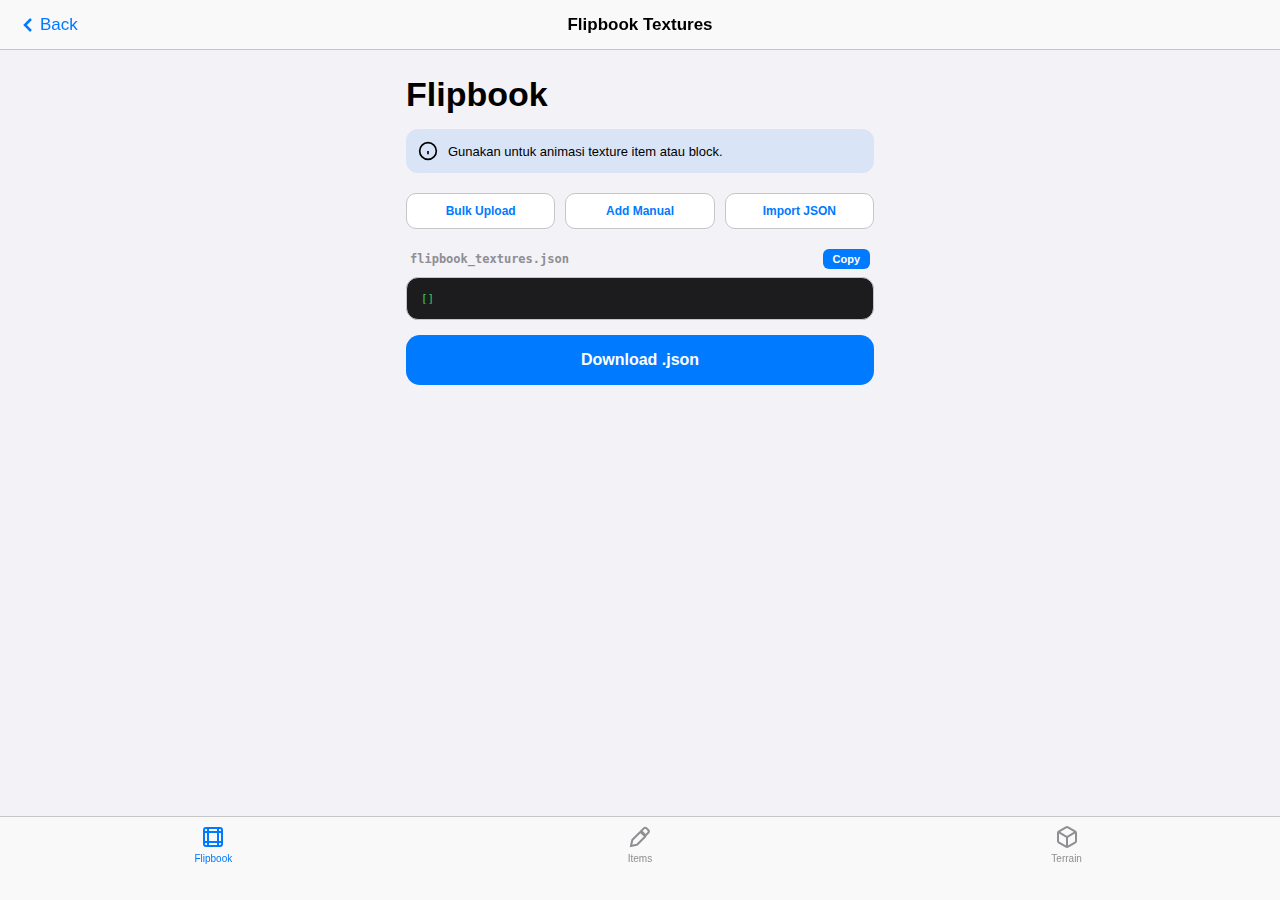
<file: tool/textures/index.html>
<!DOCTYPE html>
<html lang="id">
<head>
    <meta charset="UTF-8">
    <meta name="viewport" content="width=device-width, initial-scale=1.0, maximum-scale=1.0, user-scalable=no">
    <title>MC Atlas Generator Pro</title>
    <link rel="stylesheet" href="style.css">
</head>
<body>

    <!-- Top Navigation -->
    <div class="ios-top-bar">
        <a href="../../index.html" class="ios-back-btn">
            <svg viewBox="0 0 24 24" width="24" height="24" fill="none" stroke="currentColor" stroke-width="2.5"><path d="M15 18l-6-6 6-6"/></svg>
            <span>Back</span>
        </a>
        <div class="ios-nav-title" id="nav-title">Flipbook Textures</div>
        <div style="width: 60px;"></div>
    </div>

    <div class="container">
        
        <!-- TAB 1: FLIPBOOK -->
        <div id="tab-flip" class="tab-content active">
            <h1 class="ios-large-title">Flipbook</h1>
            <div class="ios-info-box">
                <svg width="20" height="20" viewBox="0 0 24 24" fill="none" stroke="currentColor" stroke-width="2"><circle cx="12" cy="12" r="10"/><line x1="12" y1="16" x2="12" y2="12"/><line x1="12" y1="8" x2="12.01" y2="8"/></svg>
                <div class="info-content">Gunakan untuk animasi texture item atau block.</div>
            </div>

            <div class="action-grid">
                <button class="btn-action" onclick="document.getElementById('upFlip').click()">Bulk Upload</button>
                <button class="btn-action" onclick="addManual('flip')">Add Manual</button>
                <button class="btn-action" onclick="document.getElementById('importFlip').click()">Import JSON</button>
            </div>
            <input type="file" id="upFlip" multiple accept="image/*" hidden onchange="bulkUpload(this, 'flip')">
            <input type="file" id="importFlip" accept=".json" hidden onchange="importJSON(this, 'flip')">

            <div id="list-flip"></div>

            <div class="preview-header-box">
                <span class="file-name">flipbook_textures.json</span>
                <button class="btn-copy" onclick="copyCode('codeFlip')">Copy</button>
            </div>
            <div class="code-wrapper"><pre id="codeFlip"></pre></div>
            <button class="btn-download" onclick="exportJSON('flip')">Download .json</button>
        </div>

        <!-- TAB 2: ITEM -->
        <div id="tab-item" class="tab-content">
            <h1 class="ios-large-title">Item Texture</h1>
            <div class="card">
                <div class="form-row"><label>Pack Name</label><input type="text" id="itemRP" value="vanilla" oninput="updatePreview()"></div>
                <div class="form-row"><label>Atlas Name</label><input type="text" id="itemAtlas" value="atlas.items" oninput="updatePreview()"></div>
            </div>

            <div class="action-grid">
                <button class="btn-action" onclick="document.getElementById('upItem').click()">Bulk Upload</button>
                <button class="btn-action" onclick="addManual('item')">Add Manual</button>
                <button class="btn-action" onclick="document.getElementById('importItem').click()">Import JSON</button>
            </div>
            <input type="file" id="upItem" multiple accept="image/*" hidden onchange="bulkUpload(this, 'item')">
            <input type="file" id="importItem" accept=".json" hidden onchange="importJSON(this, 'item')">

            <div id="list-item"></div>

            <div class="preview-header-box">
                <span class="file-name">item_texture.json</span>
                <button class="btn-copy" onclick="copyCode('codeItem')">Copy</button>
            </div>
            <div class="code-wrapper"><pre id="codeItem"></pre></div>
            <button class="btn-download" style="background:var(--success)" onclick="exportJSON('item')">Download .json</button>
        </div>

        <!-- TAB 3: TERRAIN -->
        <div id="tab-terrain" class="tab-content">
            <h1 class="ios-large-title">Terrain</h1>
            <div class="card">
                <div class="form-row"><label>Pack Name</label><input type="text" id="terrainRP" value="vanilla" oninput="updatePreview()"></div>
                <div class="form-row"><label>Padding</label><input type="number" id="terrainPad" value="8" oninput="updatePreview()"></div>
            </div>

            <div class="action-grid">
                <button class="btn-action" onclick="document.getElementById('upTerrain').click()">Bulk Upload</button>
                <button class="btn-action" onclick="addManual('terrain')">Add Manual</button>
                <button class="btn-action" onclick="document.getElementById('importTerrain').click()">Import JSON</button>
            </div>
            <input type="file" id="upTerrain" multiple accept="image/*" hidden onchange="bulkUpload(this, 'terrain')">
            <input type="file" id="importTerrain" accept=".json" hidden onchange="importJSON(this, 'terrain')">

            <div id="list-terrain"></div>

            <div class="preview-header-box">
                <span class="file-name">terrain_texture.json</span>
                <button class="btn-copy" onclick="copyCode('codeTerrain')">Copy</button>
            </div>
            <div class="code-wrapper"><pre id="codeTerrain"></pre></div>
            <button class="btn-download" style="background:var(--warning)" onclick="exportJSON('terrain')">Download .json</button>
        </div>
    </div>

    <!-- Bottom Navigation -->
    <div class="ios-bottom-bar">
        <div class="ios-tab active" onclick="switchMenu('flip', this)">
            <svg viewBox="0 0 24 24" fill="none" stroke="currentColor" stroke-width="2"><rect x="3" y="3" width="18" height="18" rx="2"/><path d="M7 3v18M17 3v18M3 7h18M3 17h18"/></svg>
            <span>Flipbook</span>
        </div>
        <div class="ios-tab" onclick="switchMenu('item', this)">
            <svg viewBox="0 0 24 24" fill="none" stroke="currentColor" stroke-width="2"><path d="M20.2 7.8l-2.6 2.6-4.4-4.4 2.6-2.6a2 2 0 0 1 2.8 0l1.6 1.6a2 2 0 0 1 0 2.8zM12.5 6.7L4.7 14.5a2.1 2.1 0 0 0-.5.8L3 21l5.7-1.2c.3-.1.6-.3.8-.5l7.8-7.8-4.8-4.8z"/></svg>
            <span>Items</span>
        </div>
        <div class="ios-tab" onclick="switchMenu('terrain', this)">
            <svg viewBox="0 0 24 24" fill="none" stroke="currentColor" stroke-width="2"><path d="M21 16V8a2 2 0 0 0-1-1.73l-7-4a2 2 0 0 0-2 0l-7 4A2 2 0 0 0 3 8v8a2 2 0 0 0 1 1.73l7 4a2 2 0 0 0 2 0l7-4A2 2 0 0 0 21 16z"/><polyline points="3.27 6.96 12 12.01 20.73 6.96"/><line x1="12" y1="22.08" x2="12" y2="12"/></svg>
            <span>Terrain</span>
        </div>
    </div>

    <script src="script.js"></script>
</body>
</html>
</file>
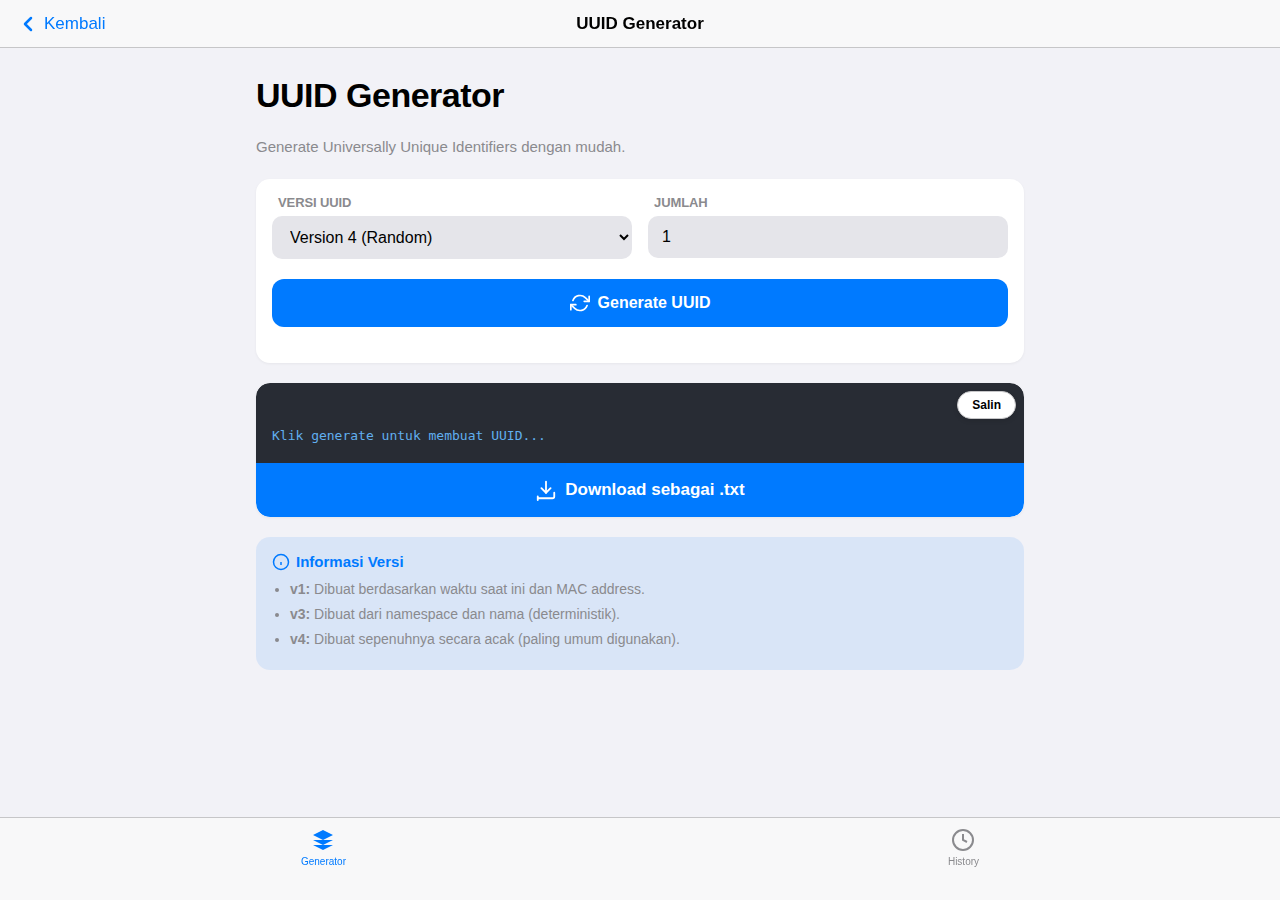
<file: tool/uuid/index.html>
<!DOCTYPE html>
<html lang="id">
<head>
    <meta charset="UTF-8">
    <meta name="viewport" content="width=device-width, initial-scale=1.0, maximum-scale=1.0, user-scalable=no">
    <title>UUID Generator - iOS Style</title>
    <link rel="stylesheet" href="style.css">
</head>
<body>

    <!-- iOS Top Navigation Bar -->
    <nav class="ios-top-bar">
        <a href="../../index.html" class="ios-back-btn">
            <svg viewBox="0 0 24 24" width="24" height="24" stroke="currentColor" stroke-width="2.5" fill="none" stroke-linecap="round" stroke-linejoin="round"><polyline points="15 18 9 12 15 6"></polyline></svg>
            Kembali
        </a>
        <div class="ios-nav-title">UUID Generator</div>
        <div style="width: 60px;"></div> <!-- Spacer -->
    </nav>

    <div class="container">
        <h1 class="ios-large-title">UUID Generator</h1>
        <p class="ios-subtitle">Generate Universally Unique Identifiers dengan mudah.</p>

        <!-- Configuration Card -->
        <div class="card">
            <div class="form-grid">
                <div>
                    <label for="uuid-version">Versi UUID</label>
                    <select id="uuid-version">
                        <option value="4">Version 4 (Random)</option>
                        <option value="1">Version 1 (Time-based)</option>
                        <option value="3">Version 3 (Namespace MD5)</option>
                    </select>
                </div>
                <div>
                    <label for="uuid-count">Jumlah</label>
                    <input type="number" id="uuid-count" value="1" min="1" max="100">
                </div>
            </div>

            <div id="v3-settings" style="display: none; margin-top: 15px;">
                <label>Namespace (v3)</label>
                <input type="text" id="uuid-namespace" placeholder="Contoh: 6ba7b810-9dad-11d1-80b4-00c04fd430c8">
                <label style="margin-top: 10px;">Nama</label>
                <input type="text" id="uuid-name" placeholder="Masukkan nama...">
            </div>

            <button class="btn btn-add" id="generate-btn" style="margin-top: 20px;">
                <svg viewBox="0 0 24 24" fill="none" stroke="currentColor" stroke-width="2" stroke-linecap="round" stroke-linejoin="round"><polyline points="23 4 23 10 17 10"></polyline><polyline points="1 20 1 14 7 14"></polyline><path d="M3.51 9a9 9 0 0 1 14.85-3.36L23 10M1 14l4.64 4.36A9 9 0 0 0 20.49 15"></path></svg>
                Generate UUID
            </button>
        </div>

        <!-- Result Card -->
        <div class="card code-card" style="position: relative;">
            <button class="btn-copy" id="copy-btn">Salin</button>
            <pre id="output-box">Klik generate untuk membuat UUID...</pre>
            <button class="btn btn-download" id="download-btn">
                <svg viewBox="0 0 24 24" fill="none" stroke="currentColor" stroke-width="2" stroke-linecap="round" stroke-linejoin="round"><path d="M21 15v4a2 2 0 0 1-2 2H5a2 2 0 0 1-2-2v4"></path><polyline points="7 10 12 15 17 10"></polyline><line x1="12" y1="15" x2="12" y2="3"></line></svg>
                Download sebagai .txt
            </button>
        </div>

        <!-- Info Box -->
        <div class="info-box">
            <div class="info-title">
                <svg viewBox="0 0 24 24" fill="none" stroke="currentColor" stroke-width="2"><circle cx="12" cy="12" r="10"></circle><line x1="12" y1="16" x2="12" y2="12"></line><line x1="12" y1="8" x2="12.01" y2="8"></line></svg>
                Informasi Versi
            </div>
            <div class="info-content">
                <ul>
                    <li><strong>v1:</strong> Dibuat berdasarkan waktu saat ini dan MAC address.</li>
                    <li><strong>v3:</strong> Dibuat dari namespace dan nama (deterministik).</li>
                    <li><strong>v4:</strong> Dibuat sepenuhnya secara acak (paling umum digunakan).</li>
                </ul>
            </div>
        </div>
    </div>

    <!-- Tab Bar (Optional iOS UI) -->
    <div class="ios-bottom-bar">
        <a href="#" class="ios-tab active">
            <svg viewBox="0 0 24 24" fill="currentColor"><path d="M12 2L2 7l10 5 10-5-10-5zM2 17l10 5 10-5M2 12l10 5 10-5"></path></svg>
            Generator
        </a>
        <a href="#" class="ios-tab" onclick="alert('Fitur History segera hadir!')">
            <svg viewBox="0 0 24 24" fill="none" stroke="currentColor" stroke-width="2"><circle cx="12" cy="12" r="10"></circle><polyline points="12 6 12 12 16 14"></polyline></svg>
            History
        </a>
    </div>

    <script src="script.js"></script>
</body>
</html>
</file>
<file: tool/textures/style.css>
:root {
    --bg: #F2F2F7; --card: #FFFFFF; --text: #000000; --text-sec: #8E8E93;
    --accent: #007AFF; --success: #34C759; --warning: #FF9500; --danger: #FF3B30;
    --border: #C6C6C8; --nav-bg: rgba(249, 249, 249, 0.94); --code-bg: #1C1C1E;
}
@media (prefers-color-scheme: dark) {
    :root { --bg: #000000; --card: #1C1C1E; --text: #FFFFFF; --border: #38383A; --nav-bg: rgba(28, 28, 30, 0.94); }
}

* { box-sizing: border-box; -webkit-tap-highlight-color: transparent; margin: 0; padding: 0; }
body { font-family: -apple-system, BlinkMacSystemFont, sans-serif; background: var(--bg); color: var(--text); padding-top: 60px; padding-bottom: 100px; }
.container { max-width: 500px; margin: 0 auto; padding: 0 16px; }

.ios-top-bar { position: fixed; top: 0; left: 0; right: 0; height: 50px; background: var(--nav-bg); backdrop-filter: blur(20px); border-bottom: 0.5px solid var(--border); display: flex; align-items: center; justify-content: space-between; padding: 0 16px; z-index: 1000; }
.ios-back-btn { color: var(--accent); text-decoration: none; display: flex; align-items: center; font-size: 17px; }
.ios-nav-title { font-weight: 600; font-size: 17px; position: absolute; left: 50%; transform: translateX(-50%); white-space: nowrap; }

.ios-large-title { font-size: 34px; font-weight: 700; margin: 15px 0; }
.ios-info-box { background: rgba(0, 122, 255, 0.1); border-radius: 12px; padding: 12px; display: flex; gap: 10px; align-items: center; margin-bottom: 20px; }
.info-content { font-size: 13px; }

.action-grid { display: grid; grid-template-columns: 1fr 1fr 1fr; gap: 10px; margin-bottom: 20px; }
.btn-action { background: var(--card); border: 0.5px solid var(--border); border-radius: 10px; padding: 10px 5px; font-size: 12px; font-weight: 600; color: var(--accent); cursor: pointer; }
.btn-action:active { background: var(--bg); }

.card { background: var(--card); border-radius: 12px; border: 0.5px solid var(--border); overflow: hidden; margin-bottom: 15px; }
.form-row { display: flex; align-items: center; justify-content: space-between; padding: 12px 16px; border-bottom: 0.5px solid var(--border); }
.form-row label { font-size: 16px; flex: 1; }
input[type="text"], input[type="number"] { text-align: right; border: none; background: none; color: var(--accent); font-size: 16px; width: 50%; outline: none; }

.preview-header-box { display: flex; justify-content: space-between; align-items: center; margin: 20px 0 8px; padding: 0 4px; }
.file-name { font-size: 12px; font-weight: 600; color: var(--text-sec); font-family: monospace; }
.btn-copy { background: var(--accent); color: white; border: none; padding: 4px 10px; border-radius: 6px; font-size: 11px; font-weight: 600; }
.code-wrapper { background: var(--code-bg); border-radius: 12px; padding: 14px; overflow-x: auto; border: 1px solid var(--border); margin-bottom: 15px; }
pre { color: #30D158; font-family: monospace; font-size: 11px; }

.btn-download { width: 100%; padding: 16px; background: var(--accent); color: white; border: none; border-radius: 14px; font-weight: 600; font-size: 16px; cursor: pointer; }
.btn-remove { background: none; border: none; color: var(--danger); font-size: 13px; padding: 10px; width: 100%; border-top: 0.5px solid var(--border); cursor: pointer; }

.ios-bottom-bar { position: fixed; bottom: 0; left: 0; right: 0; height: 84px; background: var(--nav-bg); backdrop-filter: blur(20px); border-top: 0.5px solid var(--border); display: flex; justify-content: space-around; padding-top: 8px; z-index: 1000; }
.ios-tab { display: flex; flex-direction: column; align-items: center; gap: 4px; color: var(--text-sec); font-size: 10px; width: 33%; cursor: pointer; }
.ios-tab.active { color: var(--accent); }
.ios-tab svg { width: 24px; height: 24px; }

.tab-content { display: none; }
.tab-content.active { display: block; animation: fadeIn 0.2s ease; }
@keyframes fadeIn { from { opacity: 0; transform: translateY(10px); } to { opacity: 1; transform: translateY(0); } }
</file>
<file: tool/uuid/style.css>
:root {
    /* iOS Light/Dark Adaptive Variables */
    --bg: #F2F2F7;
    --card: #FFFFFF;
    --text: #000000;
    --text-sec: #8A8A8E;
    --accent: #007AFF; /* iOS Blue */
    --danger: #FF3B30; /* iOS Red */
    --success: #34C759; /* iOS Green */
    --warning: #FF9500; /* iOS Orange */
    --border: #C6C6C8;
    --nav-bg: rgba(249, 249, 249, 0.85);
    --input-bg: #E5E5EA;
    --code-bg: #282C34;
    --code-text: #61AFEF;
}

@media (prefers-color-scheme: dark) {
    :root {
        --bg: #000000;
        --card: #1C1C1E;
        --text: #FFFFFF;
        --text-sec: #EBEBF599;
        --accent: #0A84FF;
        --danger: #FF453A;
        --success: #32D74B;
        --warning: #FF9F0A;
        --border: #38383A;
        --nav-bg: rgba(29, 29, 29, 0.85);
        --input-bg: #2C2C2E;
        --code-bg: #151718;
    }
}

* { 
    box-sizing: border-box; 
    -webkit-tap-highlight-color: transparent;
}

body { 
    font-family: -apple-system, BlinkMacSystemFont, "SF Pro Text", "Segoe UI", Roboto, sans-serif; 
    background-color: var(--bg); 
    color: var(--text); 
    margin: 0; 
    padding-top: 50px; 
    padding-bottom: 110px; /* Space for bottom nav */
    overflow-x: hidden;
    scroll-behavior: smooth;
}

.container { 
    width: 100%; 
    max-width: 800px; 
    margin: 0 auto; 
    padding: 16px;
}

/* Typography iOS */
.ios-large-title {
    font-size: 34px;
    font-weight: 700;
    letter-spacing: -0.5px;
    margin-top: 10px;
}
.ios-subtitle {
    font-size: 15px;
    color: var(--text-sec);
    margin-top: 5px;
    margin-bottom: 24px;
}

/* iOS Top Navigation Bar */
.ios-top-bar {
    position: fixed;
    top: 0; left: 0; right: 0;
    height: 48px;
    background: var(--nav-bg);
    backdrop-filter: blur(15px);
    -webkit-backdrop-filter: blur(15px);
    border-bottom: 0.5px solid var(--border);
    display: flex;
    align-items: center;
    justify-content: space-between;
    padding: 0 16px;
    z-index: 1000;
}

.ios-back-btn {
    display: flex;
    align-items: center;
    color: var(--accent);
    text-decoration: none;
    font-size: 17px;
    font-weight: 400;
    gap: 4px;
}
.ios-back-btn:active { opacity: 0.5; }

.ios-nav-title {
    font-size: 17px;
    font-weight: 600;
    position: absolute;
    left: 50%;
    transform: translateX(-50%);
}

/* iOS Bottom Navigation Bar */
.ios-bottom-bar {
    position: fixed;
    bottom: 0; left: 0; right: 0;
    height: 83px; /* standard iPhone height with home bar */
    background: var(--nav-bg);
    backdrop-filter: blur(15px);
    -webkit-backdrop-filter: blur(15px);
    border-top: 0.5px solid var(--border);
    display: flex;
    justify-content: space-around;
    padding-top: 10px;
    padding-bottom: 25px; /* Safe Area equivalent */
    z-index: 1000;
}

.ios-tab {
    display: flex;
    flex-direction: column;
    align-items: center;
    color: var(--text-sec);
    text-decoration: none;
    font-size: 10px;
    font-weight: 500;
    gap: 4px;
    transition: 0.2s;
}

.ios-tab svg { width: 24px; height: 24px; }
.ios-tab.active { color: var(--accent); }

/* iOS Cards (Form Group) */
.card { 
    background: var(--card); 
    border-radius: 14px; 
    padding: 16px; 
    margin-bottom: 20px; 
    box-shadow: 0 1px 3px rgba(0,0,0,0.05);
}
.code-card { padding: 0; overflow: hidden; }

/* Forms & Inputs */
.form-grid { 
    display: grid; 
    grid-template-columns: 1fr 1fr; 
    gap: 16px; 
}
@media (max-width: 600px) { .form-grid { grid-template-columns: 1fr; } }

label { 
    display: block; 
    font-size: 13px; 
    text-transform: uppercase;
    color: var(--text-sec); 
    margin-bottom: 6px; 
    margin-left: 6px;
    font-weight: 600; 
    letter-spacing: -0.1px;
}

input, select, textarea { 
    width: 100%; 
    padding: 12px 14px; 
    background: var(--input-bg); 
    border: none; 
    color: var(--text); 
    border-radius: 10px; 
    font-size: 16px; /* 16px avoids auto-zoom on iOS */
    outline: none; 
    font-family: inherit;
    transition: 0.2s;
}
input:focus, select:focus {
    box-shadow: 0 0 0 2px var(--accent);
}

/* Buttons */
.btn { 
    padding: 14px 16px; 
    border: none; 
    border-radius: 12px; 
    cursor: pointer; 
    font-weight: 600; 
    font-size: 16px;
    transition: transform 0.1s, opacity 0.2s; 
    display: flex; 
    align-items: center; 
    justify-content: center; 
    gap: 8px;
}
.btn:active { transform: scale(0.97); opacity: 0.8; }

.btn-add { 
    background: var(--accent); 
    color: white; 
    width: 100%; 
    margin-bottom: 20px; 
}
.btn-add svg { width: 20px; height: 20px; }

.btn-danger { 
    background: rgba(255, 59, 48, 0.1); 
    color: var(--danger); 
}
.btn-danger-small { 
    padding: 8px 12px; 
    font-size: 13px; 
    border-radius: 8px;
    margin-left: 8px; 
}
.btn-warning { 
    background: rgba(255, 149, 0, 0.1); 
    color: var(--warning); 
    font-size: 13px; 
    margin-top: 8px; 
    border-radius: 8px;
    padding: 8px 12px;
}

.btn-download { 
    background: var(--accent); 
    color: white; 
    width: 100%; 
    font-size: 17px; 
    padding: 16px; 
    border-radius: 0 0 14px 14px;
}
.btn-download svg { width: 22px; height: 22px; }

/* Info Box (Like iOS Tips) */
.info-box {  
    background: rgba(0, 122, 255, 0.1);  
    border-radius: 14px;  
    padding: 16px;  
    margin-bottom: 24px; 
}  
.info-title {  
    color: var(--accent);  
    font-weight: 600;  
    font-size: 15px;  
    margin-bottom: 8px;  
    display: flex;  
    align-items: center; 
    gap: 6px;
} 
.info-title svg { width: 18px; height: 18px; }
.info-content {
    font-size: 14px;
    color: var(--text);
    line-height: 1.5;
} 
.info-content ul {
    margin: 5px 0 0 18px;
    padding: 0;
    color: var(--text-sec);
} 
.info-content li { margin-bottom: 4px; }

/* iOS Segmented Control (Tabs) */
.tabs { 
    display: flex; 
    background: rgba(118, 118, 128, 0.12);
    border-radius: 10px;
    padding: 3px;
    margin-bottom: 15px;
} 
.tab { 
    flex: 1;
    text-align: center;
    padding: 8px 15px; 
    font-size: 14px; 
    font-weight: 500;
    color: var(--text);
    border: none;
    background: transparent;
    border-radius: 8px; 
    cursor: pointer; 
    transition: 0.2s;
} 
.tab.active { 
    background: var(--card); 
    color: var(--text); 
    box-shadow: 0 3px 8px rgba(0,0,0,0.12), 0 3px 1px rgba(0,0,0,0.04);
    font-weight: 600;
}

/* Code Preview */
pre { 
    margin: 0;
    padding: 45px 16px 20px 16px !important; 
    background: var(--code-bg); 
    color: var(--code-text); 
    font-family: 'SF Mono', 'Consolas', monospace; 
    font-size: 13px; 
    height: 350px; 
    overflow: auto; 
    white-space: pre; 
    border-radius: 14px 14px 0 0;
}
.btn-copy { 
    position: absolute; 
    top: 10px; 
    right: 12px; 
    background: var(--card); 
    color: var(--text); 
    border: 1px solid var(--border);
    padding: 6px 14px; 
    border-radius: 20px; 
    font-size: 12px; 
    font-weight: 600; 
    cursor: pointer; 
    z-index: 10; 
    box-shadow: 0 2px 5px rgba(0,0,0,0.1);
    transition: 0.2s; 
} 
.btn-copy.success { 
    background: var(--success); 
    color: white; 
    border-color: var(--success);
}

/* Dynamic Content styling inside commands_ui generated by script.js */
.param-box { 
    border-left: 3px solid var(--accent); 
    padding-left: 14px; 
    margin: 16px 0; 
    background: var(--input-bg); 
    padding-bottom: 12px; 
    padding-top: 12px;
    padding-right: 12px;
    border-radius: 0 10px 10px 0; 
} 
.enum-container { 
    background: var(--bg); 
    border: 1px solid var(--border); 
    padding: 14px; 
    border-radius: 10px; 
    margin-top: 12px; 
} 
.flex-row { 
    display: flex; 
    gap: 12px; 
    align-items: center; 
    margin-top: 8px; 
} 
.flex-row input { flex: 1; }  

.preview-box { 
    background: rgba(0, 0, 0, 0.05); 
    border-radius: 10px; 
    padding: 14px; 
    margin-bottom: 16px; 
    border-left: 4px solid var(--success); 
    font-family: 'SF Mono', 'Consolas', monospace; 
    word-wrap: break-word; 
} 
@media (prefers-color-scheme: dark) {
    .preview-box { background: rgba(255, 255, 255, 0.05); }
}
.mc-cmd { 
    color: var(--text); 
    font-size: 14px; 
    margin-bottom: 6px; 
    font-weight: 600;
} 
.mc-usage { 
    color: var(--success); 
    font-size: 13px; 
}
/* Animasi Muncul */
@keyframes fadeIn {
    from { opacity: 0; transform: translateY(10px); }
    to { opacity: 1; transform: translateY(0); }
}

/* Penyesuaian pre agar tidak terlalu tinggi jika hanya satu baris */
.code-card pre {
    height: auto !important;
    min-height: 80px;
    display: flex;
    align-items: center;
}

/* Pastikan tombol salin berada di posisi yang benar */
.btn-copy {
    top: 8px !important;
    right: 8px !important;
}
</file>
